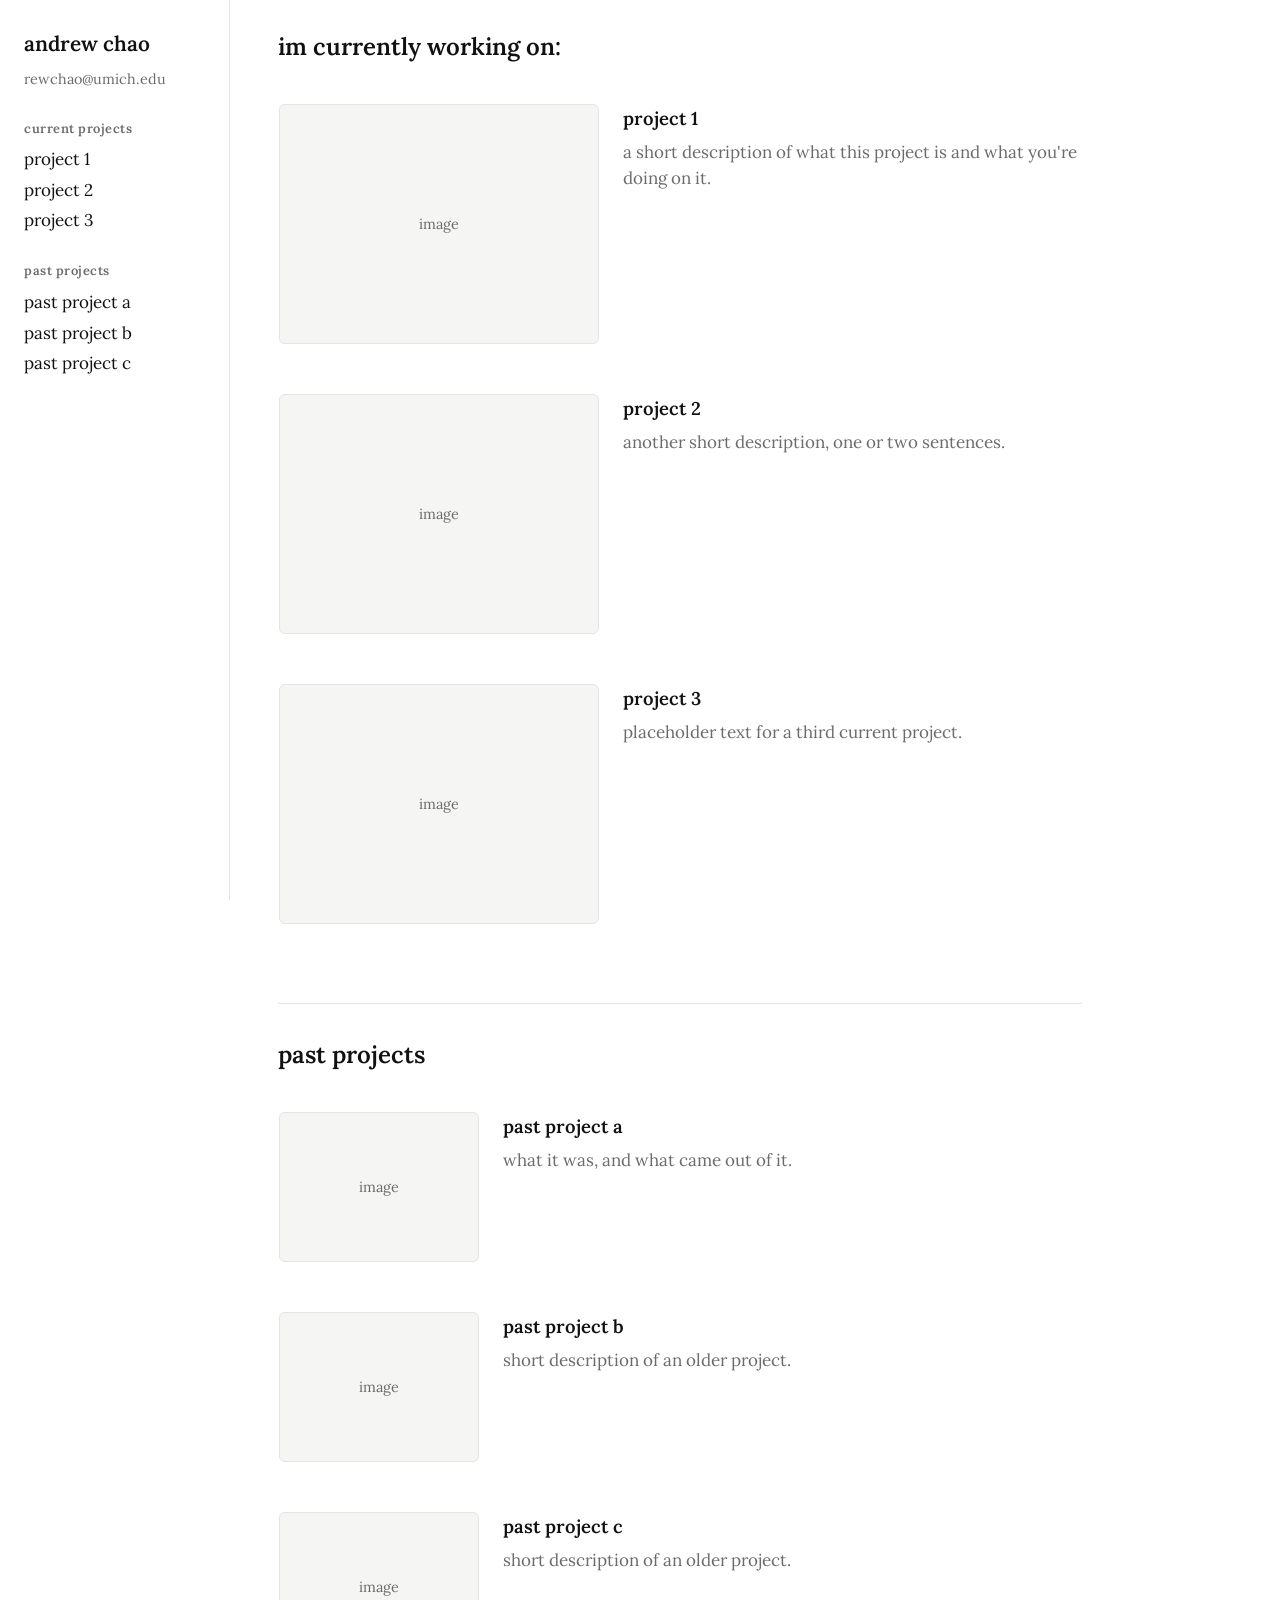
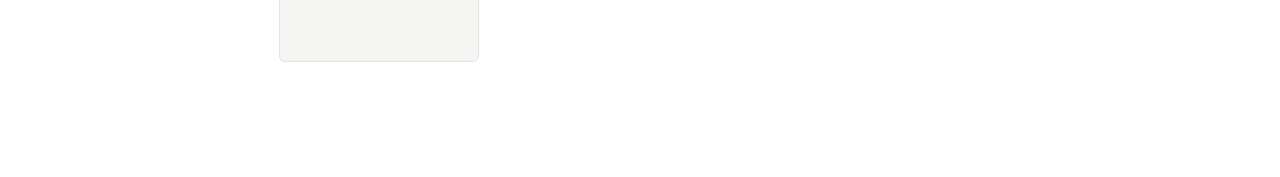
<file: index.html>
<!doctype html>
<html lang="en">
<head>
  <meta charset="utf-8">
  <meta name="viewport" content="width=device-width, initial-scale=1">
  <title>andrew chao</title>
  <link rel="preconnect" href="https://fonts.googleapis.com">
  <link rel="preconnect" href="https://fonts.gstatic.com" crossorigin>
  <link rel="stylesheet" href="https://fonts.googleapis.com/css2?family=Lora:wght@400;600&display=swap">
  <link rel="stylesheet" href="style.css">
</head>
<body>
  <div class="layout">
    <nav class="sidebar">
      <a class="name" href="index.html">andrew chao</a>
      <div class="contact">
        <a href="mailto:rewchao@umich.edu">rewchao@umich.edu</a>
      </div>
      <h2>current projects</h2>
      <ul id="nav-current"></ul>
      <h2>past projects</h2>
      <ul id="nav-past"></ul>
    </nav>

    <main>
      <h1>im currently working on:</h1>
      <div id="current"></div>

      <h1 class="past" id="past-projects">past projects</h1>
      <div id="past"></div>
    </main>
  </div>

  <script src="projects.js"></script>
  <script src="site.js"></script>
  <script>
    renderNav();
    renderCards(projects.current, "current", false);
    renderCards(projects.past, "past", true);
    rememberScroll();
  </script>
</body>
</html>
</file>
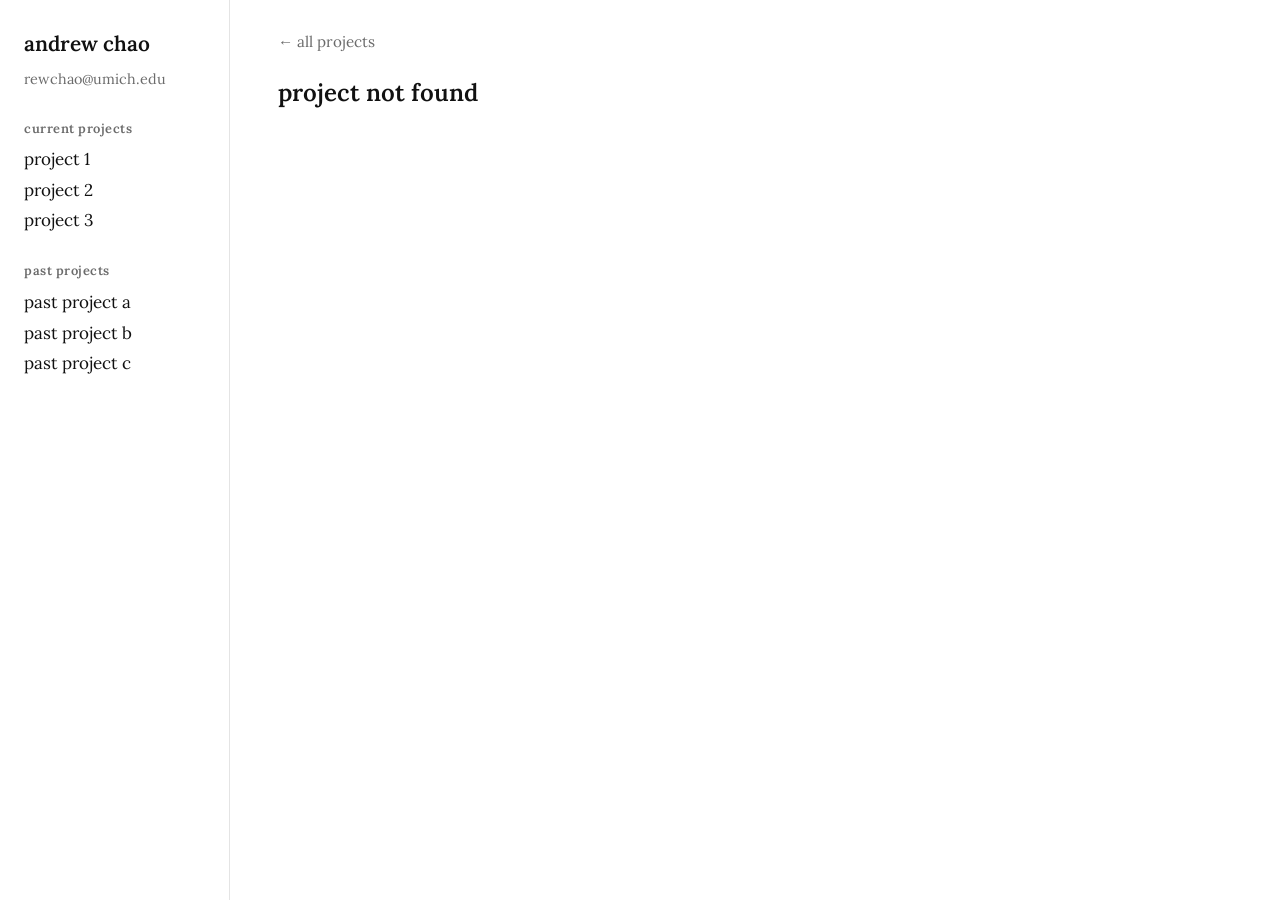
<file: project.html>
<!doctype html>
<html lang="en">
<head>
  <meta charset="utf-8">
  <meta name="viewport" content="width=device-width, initial-scale=1">
  <title>andrew chao</title>
  <link rel="preconnect" href="https://fonts.googleapis.com">
  <link rel="preconnect" href="https://fonts.gstatic.com" crossorigin>
  <link rel="stylesheet" href="https://fonts.googleapis.com/css2?family=Lora:wght@400;600&display=swap">
  <link rel="stylesheet" href="style.css">
</head>
<body>
  <div class="layout">
    <nav class="sidebar">
      <a class="name" href="index.html">andrew chao</a>
      <div class="contact">
        <a href="mailto:rewchao@umich.edu">rewchao@umich.edu</a>
      </div>
      <h2>current projects</h2>
      <ul id="nav-current"></ul>
      <h2>past projects</h2>
      <ul id="nav-past"></ul>
    </nav>

    <main class="detail" id="detail">
      <a class="back" href="index.html">← all projects</a>
      <div class="cols">
        <div class="text"></div>
        <div class="gallery"></div>
      </div>
    </main>
  </div>

  <script src="projects.js"></script>
  <script src="site.js"></script>
  <script>
    renderProject();
    backLink(document.querySelector(".back"));
  </script>
</body>
</html>
</file>
<file: style.css>
/* ---- palette: change these to restyle the whole site ---- */
:root {
  --bg: #FFFFFF;        /* page background */
  --text: #111111;      /* main text */
  --muted: #6B6B6B;     /* descriptions, secondary text */
  --line: #E4E4E4;      /* dividers and borders */
  --surface: #F5F5F4;   /* image placeholders, hover */
  --accent: #2B59C3;    /* link hover only */

  /* ---- font: swap this line to change the site font ---- */
  --font: "Lora", Georgia, serif;
}

* { box-sizing: border-box; }
html { scroll-behavior: smooth; }
body {
  margin: 0;
  background: var(--bg);
  color: var(--text);
  font-family: var(--font);
  font-size: 17px;
  line-height: 1.55;
}
a { color: inherit; text-decoration: none; }
a:hover { color: var(--accent); }

.layout { display: flex; min-height: 100vh; }

/* ---- sidebar ---- */
.sidebar {
  position: sticky;
  top: 0;
  align-self: flex-start;
  width: 230px;
  flex-shrink: 0;
  height: 100vh;
  overflow-y: auto;
  border-right: 1px solid var(--line);
  padding: 28px 24px;
}
.name { display: block; font-size: 1.3rem; font-weight: 600; margin-bottom: 28px; }
.sidebar h2 {
  font-size: 0.8rem;
  font-weight: 600;
  letter-spacing: 0.04em;
  color: var(--muted);
  margin: 0 0 8px;
}
.sidebar ul { list-style: none; margin: 0 0 28px; padding: 0; }
.sidebar li { margin: 4px 0; }
.sidebar a[aria-current="page"] { font-weight: 600; }

/* ---- main ---- */
main { flex: 1; padding: 28px 48px 80px; max-width: 900px; }
main h1 { font-size: 1.5rem; font-weight: 600; margin: 0 0 24px; }
main h1.past { margin-top: 64px; padding-top: 32px; border-top: 1px solid var(--line); }

.img {
  width: 100%;
  aspect-ratio: 4 / 3;
  background: var(--surface);
  border: 1px solid var(--line);
  border-radius: 6px;
  object-fit: cover;
  display: flex;
  align-items: center;
  justify-content: center;
  color: var(--muted);
  font-size: 0.9rem;
}

/* ---- project cards: the whole card is a link ---- */
.project {
  display: flex;
  gap: 24px;
  margin: 0 -14px 20px;
  padding: 14px;
  border: 1px solid transparent;
  border-radius: 10px;
  transition: border-color 0.2s, box-shadow 0.2s, transform 0.2s;
}
.project .img { width: 320px; flex-shrink: 0; }
.project h3 { margin: 0 0 6px; font-size: 1.15rem; font-weight: 600; }
.project p { margin: 0; color: var(--muted); }
.project .more { display: inline-block; margin-top: 12px; font-size: 0.9rem; color: var(--muted); opacity: 0; transition: opacity 0.2s; }
.project.small .img { width: 200px; }

.project:hover, .project:focus-visible {
  color: inherit;
  border-color: var(--line);
  box-shadow: 0 6px 20px rgba(17, 17, 17, 0.06);
  transform: translateY(-2px);
}
.project:hover .more, .project:focus-visible .more { opacity: 1; }
.project:focus-visible { outline: 2px solid var(--accent); outline-offset: 2px; }

/* ---- single project page ---- */
.back { display: inline-block; color: var(--muted); font-size: 0.95rem; margin-bottom: 20px; }
main.detail { max-width: 1240px; }
.detail .cols { display: flex; gap: 48px; align-items: flex-start; }
.detail .text { flex: 1; min-width: 0; max-width: 560px; }
.detail .desc { color: var(--muted); font-size: 1.1rem; margin: 0 0 24px; }
.detail .gallery { flex: 1.2; min-width: 0; position: sticky; top: 28px; }
.thumbs { display: grid; grid-template-columns: repeat(auto-fill, minmax(110px, 1fr)); gap: 12px; margin-top: 12px; }
.thumb { font: inherit; padding: 0; border: 0; background: none; cursor: pointer; border-radius: 6px; opacity: 0.6; transition: opacity 0.2s; }
.thumb:hover, .thumb[aria-current] { opacity: 1; }
.thumb[aria-current] .img { border-color: var(--text); }
.thumb:focus-visible { outline: 2px solid var(--accent); outline-offset: 2px; }

.contact { margin: -20px 0 28px; font-size: 0.9rem; color: var(--muted); }


@media (prefers-reduced-motion: reduce) {
  html { scroll-behavior: auto; }
  .project, .project .more, .thumb { transition: none; }
  .project:hover, .project:focus-visible { transform: none; }
}

@media (max-width: 760px) {
  .layout { flex-direction: column; }
  .sidebar { position: static; align-self: stretch; width: auto; height: auto; border-right: 0; border-bottom: 1px solid var(--line); padding: 20px 16px; }
  .sidebar ul { margin-bottom: 16px; }
  main { padding: 24px 16px 60px; }
  .project { flex-direction: column; gap: 12px; margin: 0 -10px 16px; padding: 10px; }
  .project .img, .project.small .img { width: 100%; }
  .project .more { opacity: 1; }
  .detail .cols { flex-direction: column; gap: 24px; }
  .detail .gallery { position: static; width: 100%; }
}
</file>
